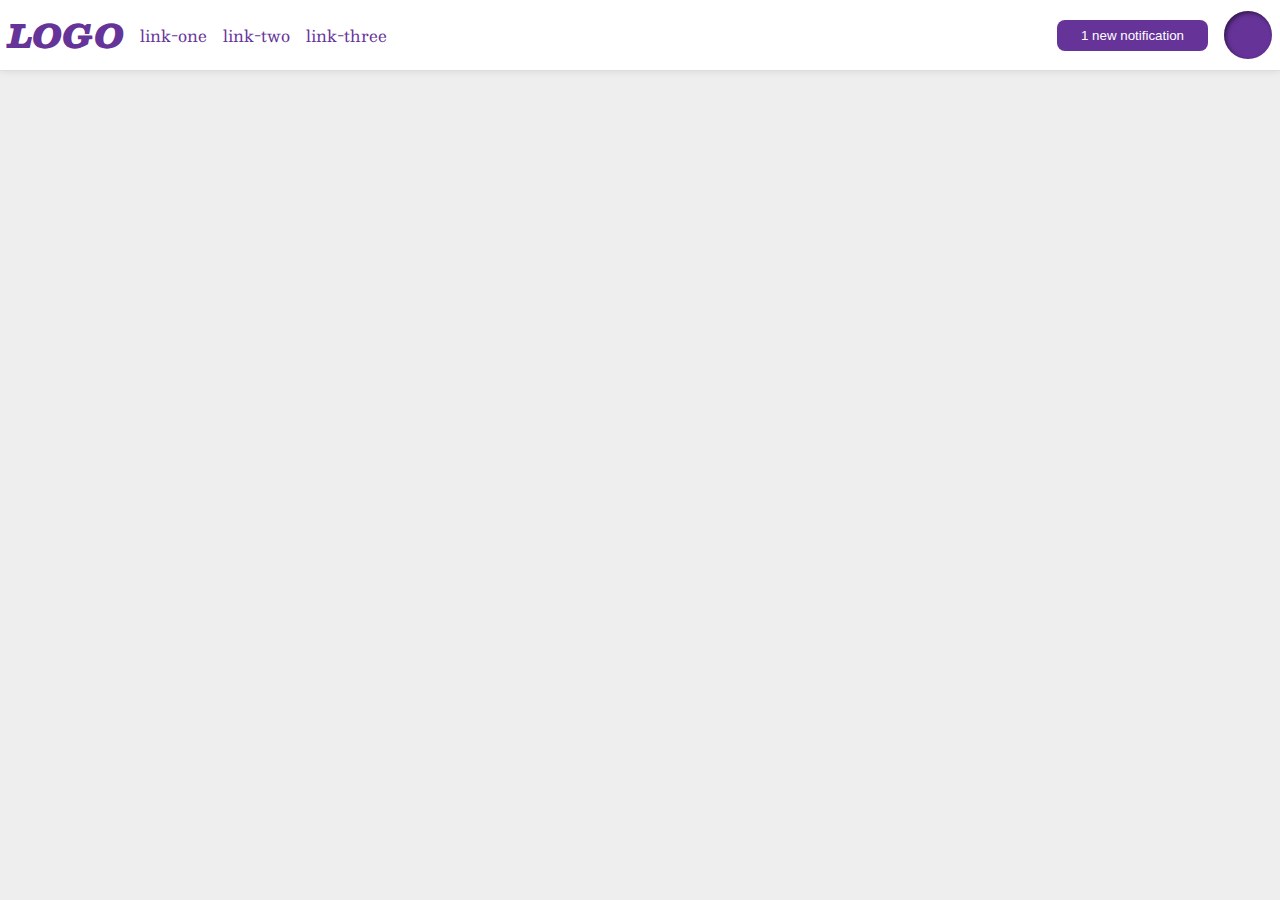
<file: flex/03-flex-header-2/index.html>
<!DOCTYPE html>
<html lang="en">
  <head>
    <meta charset="UTF-8">
    <meta http-equiv="X-UA-Compatible" content="IE=edge">
    <meta name="viewport" content="width=device-width, initial-scale=1.0">
    <title>Flex Header 2</title>
    <link rel="stylesheet" href="style.css">
  </head>
  <body>
    <div class="header">
      <div class="left">
        <div class="logo">
        LOGO
      </div>
      <ul class="links">
        <li><a href="google.com">link-one</a></li>
        <li><a href="google.com">link-two</a></li>
        <li><a href="google.com">link-three</a></li>
      </ul>
      </div>
      <div class="right">
      <button class="notifications">
        1 new notification
      </button>
      <div class="profile-image"></div>
     </div>
    </div>
  </body>
</html>
</file>
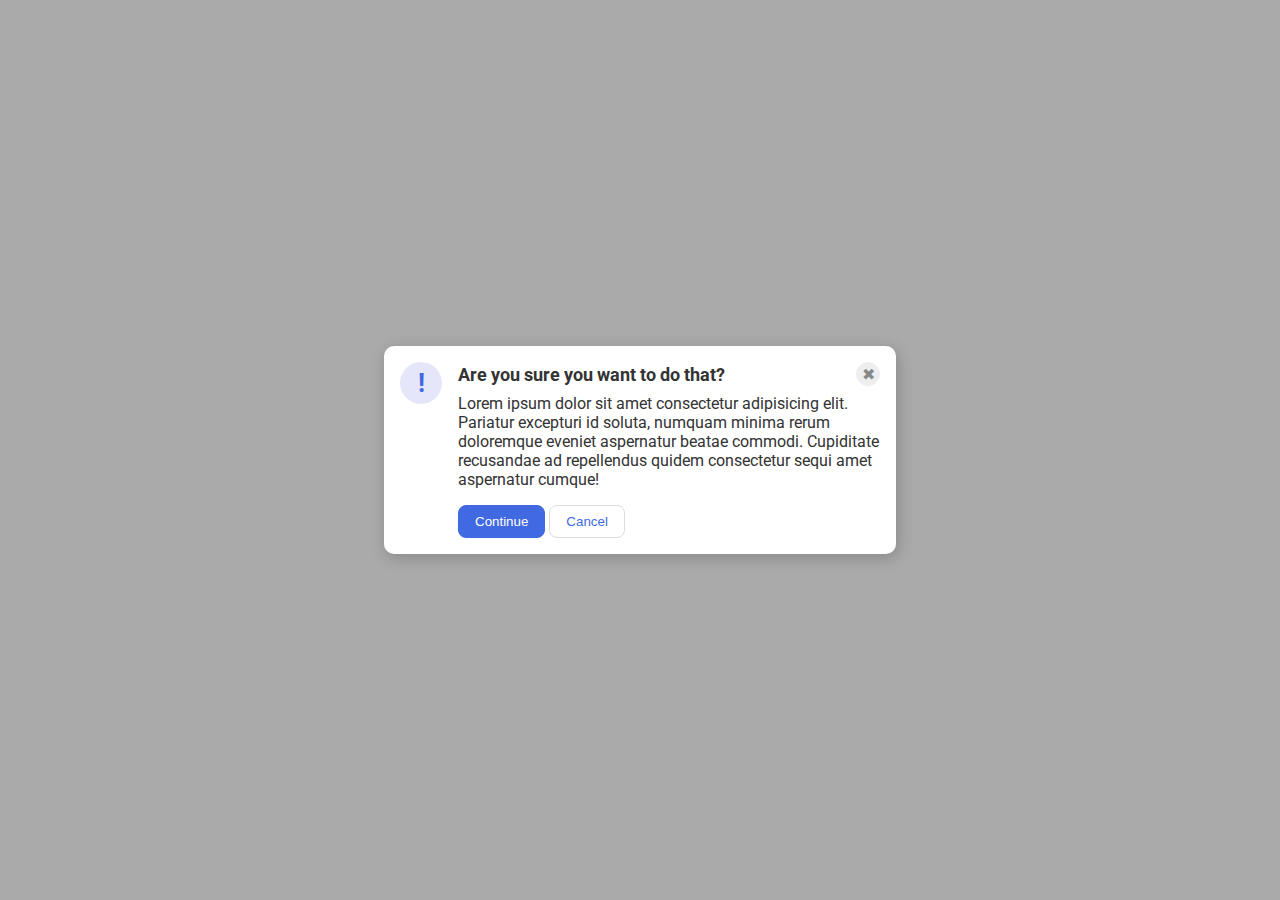
<file: flex/05-flex-modal/index.html>
<!DOCTYPE html>
<html lang="en">
  <head>
    <meta charset="UTF-8">
    <meta http-equiv="X-UA-Compatible" content="IE=edge">
    <meta name="viewport" content="width=device-width, initial-scale=1.0">
    <link rel="stylesheet" href="style.css">
    <title>Modal</title>
  </head>
  <body>
    <div class="modal">
      <div class="icon">!</div>
    <div class="container">
      <div class="header">Are you sure you want to do that?
      <button class="close-button">✖</button>
    </div>
      <div class="text">Lorem ipsum dolor sit amet consectetur adipisicing elit. Pariatur excepturi id soluta, numquam minima rerum doloremque eveniet aspernatur beatae commodi. Cupiditate recusandae ad repellendus quidem consectetur sequi amet aspernatur cumque!</div>
      <button class="continue">Continue</button>
      <button class="cancel">Cancel</button>
     </div>
    </div>
  </body>
</html>
</file>
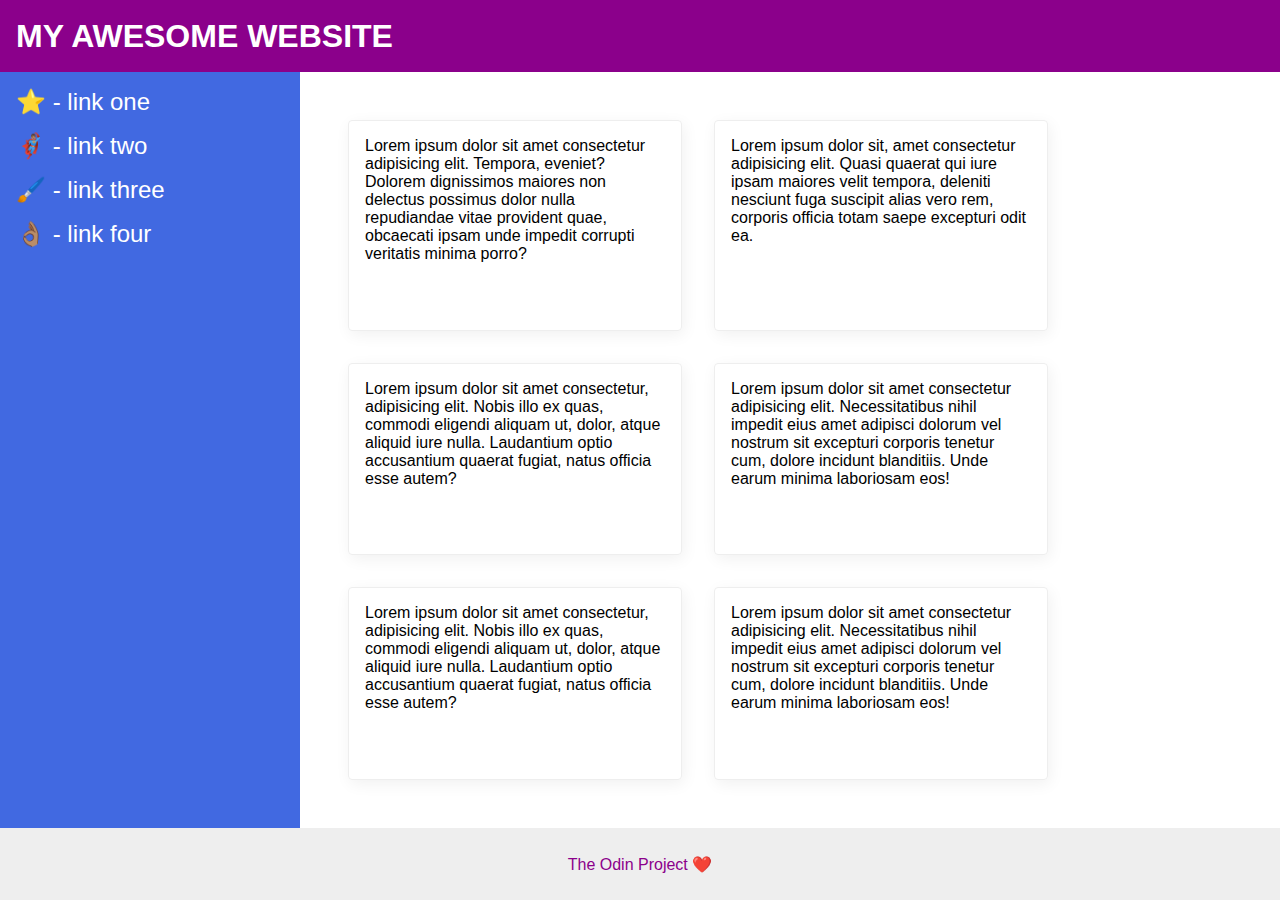
<file: flex/07-flex-layout-2/index.html>
<!DOCTYPE html>
<html lang="en">
  <head>
    <meta charset="UTF-8">
    <meta http-equiv="X-UA-Compatible" content="IE=edge">
    <meta name="viewport" content="width=device-width, initial-scale=1.0">
    <title>The Holy Grail</title>
    <link rel="stylesheet" href="style.css">
  </head>
  <body>
    <div class="header">
      MY AWESOME WEBSITE
    </div>
    <div class="body">
     <div class="sidebar">
      <ul class="links">
        <li><a href="#">⭐ - link one</a></li>
        <li><a href="#">🦸🏽‍♂️ - link two</a></li>
        <li><a href="#">🖌️ - link three</a></li>
        <li><a href="#">👌🏽 - link four</a></li>
      </ul>
    </div>
   <div class="container">
    <div class="card">Lorem ipsum dolor sit amet consectetur adipisicing elit. Tempora, eveniet? Dolorem dignissimos maiores non delectus possimus dolor nulla repudiandae vitae provident quae, obcaecati ipsam unde impedit corrupti veritatis minima porro?</div>
    <div class="card">Lorem ipsum dolor sit, amet consectetur adipisicing elit. Quasi quaerat qui iure ipsam maiores velit tempora, deleniti nesciunt fuga suscipit alias vero rem, corporis officia totam saepe excepturi odit ea.</div>
    <div class="card">Lorem ipsum dolor sit amet consectetur, adipisicing elit. Nobis illo ex quas, commodi eligendi aliquam ut, dolor, atque aliquid iure nulla. Laudantium optio accusantium quaerat fugiat, natus officia esse autem?</div>
    <div class="card">Lorem ipsum dolor sit amet consectetur adipisicing elit. Necessitatibus nihil impedit eius amet adipisci dolorum vel nostrum sit excepturi corporis tenetur cum, dolore incidunt blanditiis. Unde earum minima laboriosam eos!</div>
    <div class="card">Lorem ipsum dolor sit amet consectetur, adipisicing elit. Nobis illo ex quas, commodi eligendi aliquam ut, dolor, atque aliquid iure nulla. Laudantium optio accusantium quaerat fugiat, natus officia esse autem?</div>
    <div class="card">Lorem ipsum dolor sit amet consectetur adipisicing elit. Necessitatibus nihil impedit eius amet adipisci dolorum vel nostrum sit excepturi corporis tenetur cum, dolore incidunt blanditiis. Unde earum minima laboriosam eos!</div>
   </div>
    </div>
    <div class="footer">
      The Odin Project ❤️
    </div>
  </body>
</html>
</file>
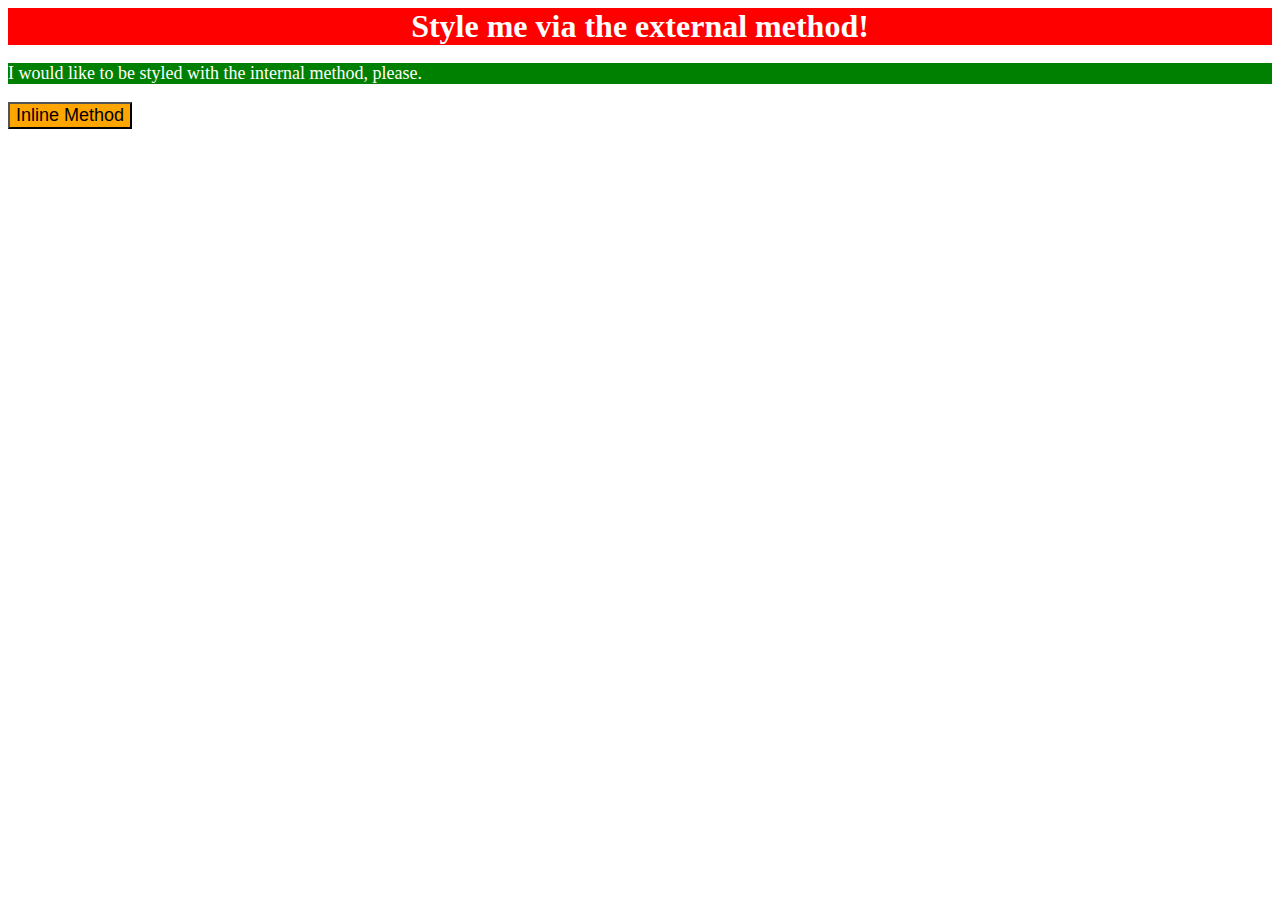
<file: foundations/01-css-methods/index.html>
<!DOCTYPE html>
<html lang="en">
  <head>
    <meta charset="UTF-8">
    <meta http-equiv="X-UA-Compatible" content="IE=edge">
    <meta name="viewport" content="width=device-width, initial-scale=1.0">
    <title>Methods for Adding CSS</title>
    <link rel="stylesheet" href="Styles.css" />
    <style>
      p {
       background-color: green;
       color: white;
       font-size: 18px;
      }
    </style>
  </head>
  <body>
    <div>Style me via the external method!</div>
    <p>I would like to be styled with the internal method, please.</p>
    <button style="background-color: orange; font-size: 18px;">Inline Method</button>
  </body>
</html>
</file>
<file: flex/03-flex-header-2/style.css>
/* this is some magical font-importing.  
you'll learn about it later. */
@import url('https://fonts.googleapis.com/css2?family=Besley:ital,wght@0,400;1,900&display=swap');

body {
  margin: 0;
  background: #eee;
  font-family: Besley, serif;
}

.header {
  background: white;
  border-bottom: 1px solid #ddd;
  box-shadow: 0 0 8px rgba(0,0,0,.1);
  display: flex;
  justify-content:space-between;
  padding: 8px;
}

.profile-image {
  background: rebeccapurple;
  box-shadow: inset 2px 2px 4px rgba(0,0,0,.5);
  border-radius: 50%;
  width: 48px;
  height: 48px;
}

.logo {
  color: rebeccapurple;
  font-size: 32px;
  font-weight: 900;
  font-style: italic;
}

button {
  border: none;
  border-radius: 8px;
  background: rebeccapurple;
  color: white;
  padding: 8px 24px;
}

a {
  /* this removes the line under our links */
  text-decoration: none;
  color: rebeccapurple;
}

ul {
  list-style-type: none;
  display: flex;
  margin: 0px;
  padding: 0px;
  gap: 16px;
}

.left, .right {
display: flex;
align-items: center;
gap: 16px;
}
</file>
<file: flex/05-flex-modal/style.css>
@import url('https://fonts.googleapis.com/css2?family=Roboto:wght@400;700&display=swap');

html, body {
  height: 100%;
}

body {
  font-family: Roboto, sans-serif;
  margin: 0;
  background: #aaa;
  color: #333;
  display: flex;
  align-items: center;
  justify-content: center;
}

.modal {
  background: white;
  width: 480px;
  border-radius: 10px;
  box-shadow: 2px 4px 16px rgba(0,0,0,.2);
  display: flex;
  padding: 16px;
  gap: 16px;
}

.icon {
  color: royalblue;
  font-size: 26px;
  font-weight: 700;
  background: lavender;
  width: 42px;
  height: 42px;
  border-radius: 50%;
  display: flex;
  align-items: center;
  justify-content: center;
  flex-shrink: 0;
}

.close-button {
  background: #eee;
  border-radius: 50%;
  color: #888;
  font-weight: 400;
  font-size: 16px;
  height: 24px;
  width: 24px;
  display: flex;
  align-items: center;
  justify-content: center;
  border: 1px solid #eee;
  padding: 0;
}

button {
  cursor: pointer;
  padding: 8px 16px;
  border-radius: 8px;
}

button.continue {
  background: royalblue;
  border: 1px solid royalblue;
  color: white;
}

button.cancel {
  background: white;
  border: 1px solid #ddd;
  color: royalblue;
}

.header {
display: flex;
align-items: center;
justify-content: space-between;
font-size: 18px;
font-weight:700;
margin-bottom: 8px;
}

.text {
  margin-bottom: 16px;
}
</file>
<file: flex/07-flex-layout-2/style.css>
body {
  font-family: -apple-system, BlinkMacSystemFont, 'Segoe UI', Roboto, Oxygen, Ubuntu, Cantarell, 'Open Sans', 'Helvetica Neue', sans-serif;
  margin: 0;
  min-height: 100vh;
  display: flex;
  flex-direction: column;
}

.header {
  height: 72px;
  font-size: 32px;
  font-weight: 900;
  display: flex;
  align-items: center;
  padding-left: 16px;
  background: darkmagenta;
  color: white;
}

.footer {
  height: 72px;
  background: #eee;
  color: darkmagenta;
  display:flex;
  justify-content: center;
  align-items: center;
}

.sidebar {
  width: 300px;
  background: royalblue;
  box-sizing: border-box;
  flex-shrink: 0;
  padding: 16px;
}

a {
font-size: 24px;
color:white;
text-decoration: none;
}

ul {
  list-style-type: none;
  margin: 0;
  padding: 0;
}

li {
  margin-bottom: 16px;
}

.card {
  border: 1px solid #eee;
  box-shadow: 2px 4px 16px rgba(0,0,0,.06);
  border-radius: 4px;
  width: 300px;
  padding: 16px;
  margin: 16px;
}

.body {
  display: flex;
  flex: 1;
}

.container {
  display: flex;
  flex-wrap: wrap;
  padding: 32px;
}
</file>
<file: foundations/01-css-methods/Styles.css>
div {
    background-color: red;
    color: white;
    font-size: 32px;
    text-align: center;
    font-weight: bold;
}
</file>
